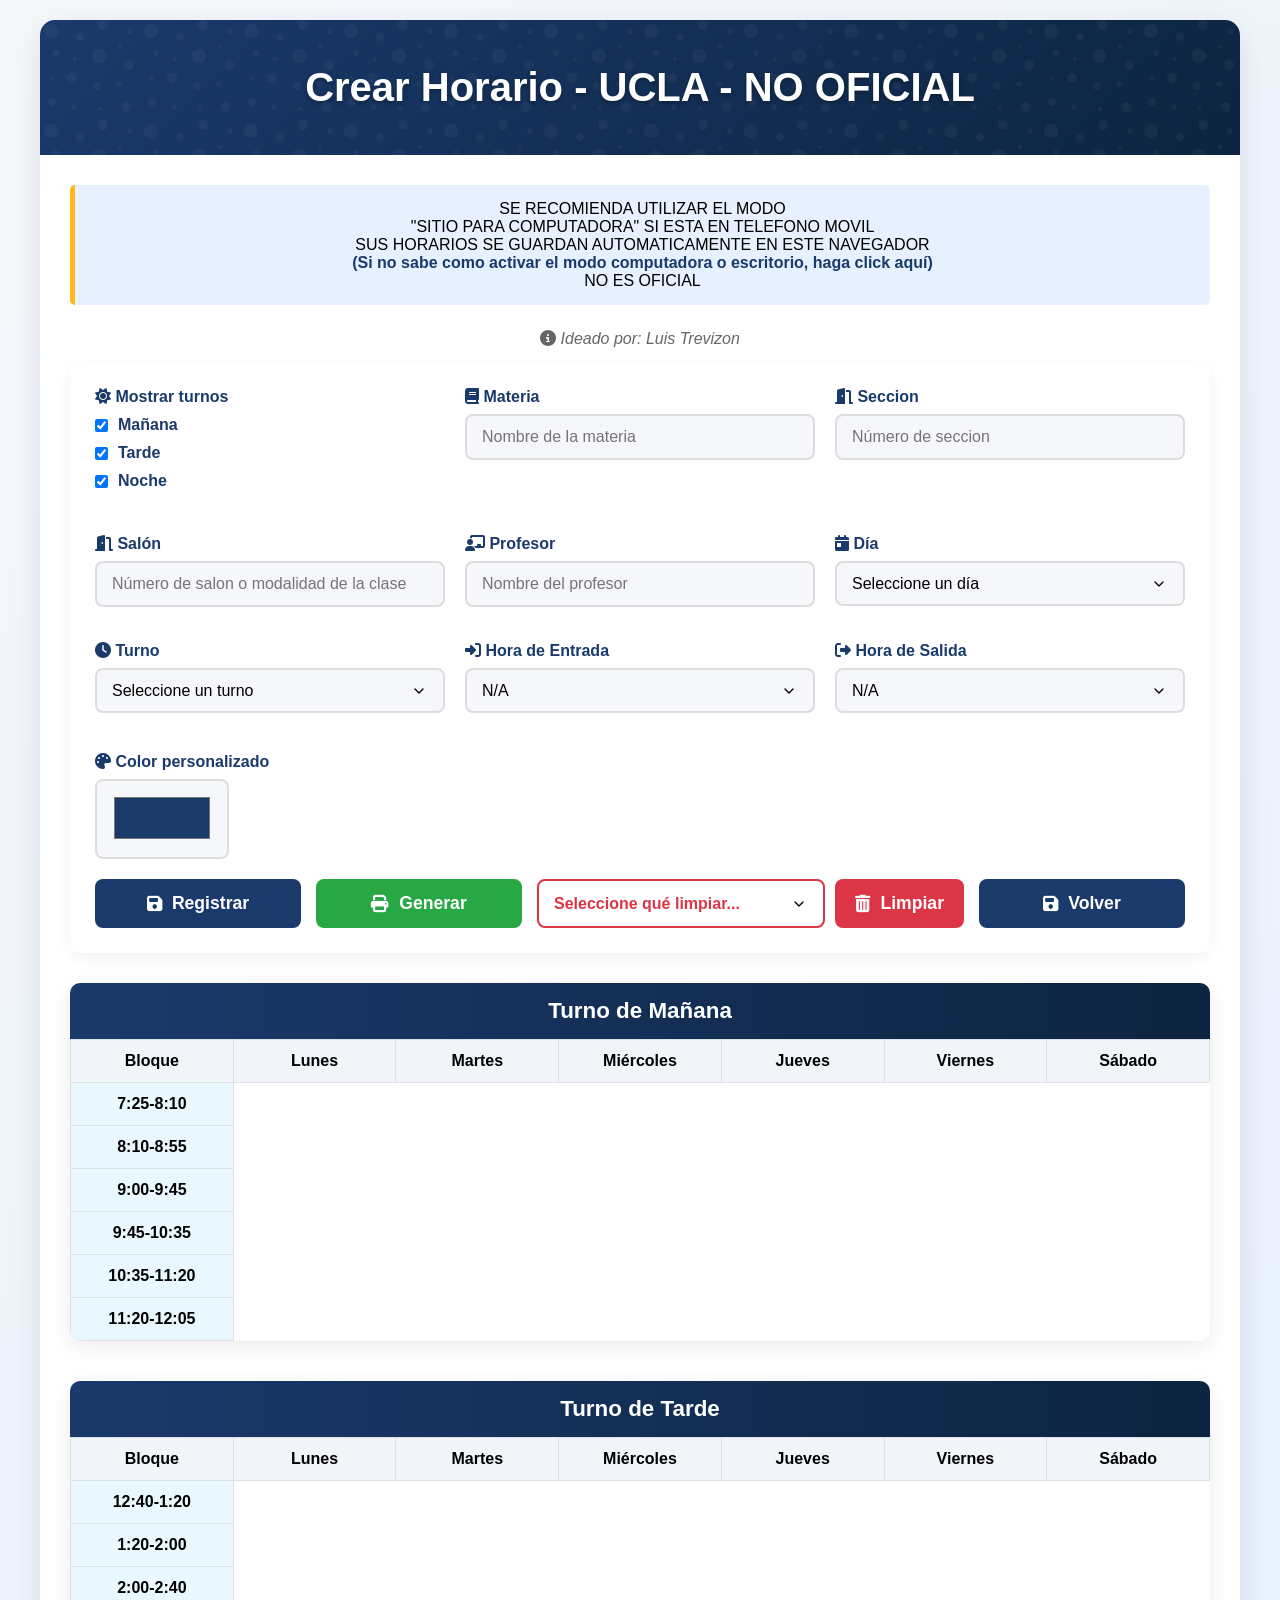
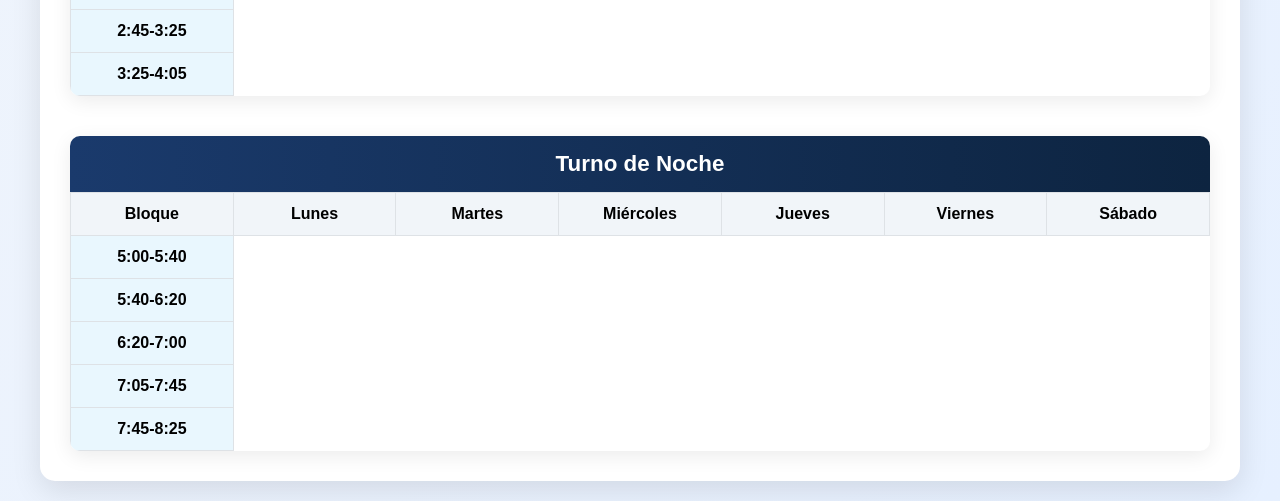
<file: horario.html>
<!DOCTYPE html>
<html lang="es">

<head>
    <meta charset="UTF-8">
    <meta name="viewport" content="width=device-width, initial-scale=1.0">
    <title>Crear Horario - UCLA - NO OFICIAL</title>
    <link rel="stylesheet" href="https://cdnjs.cloudflare.com/ajax/libs/font-awesome/6.4.0/css/all.min.css">
    <link rel="stylesheet" href="sources/estilos_horario.css">
    <script src="sources/script_horario.js"></script>
</head>

<body>
    <div class="container">
        <header class="header">
            <div class="header-bg"></div>
            <div class="header-content">
                <div class="logo-container">
                    <!-- <div class="left-logos">
                        <img src="logos/ucla.jpg" alt="Logo UCLA" class="logo">
                    </div> -->
                    <h1 class="title">Crear Horario - UCLA - NO OFICIAL</h1>
                    <!-- <img src="logos/dcee.jpg" alt="Logo DCCE" class="logo"> -->
                </div>
            </div>
        </header>

        <main class="main-content">
            <div class="info-box">
                SE RECOMIENDA UTILIZAR EL MODO<br>
                "SITIO PARA COMPUTADORA" SI ESTA EN TELEFONO MOVIL<br>
                SUS HORARIOS SE GUARDAN AUTOMATICAMENTE EN ESTE NAVEGADOR<br>
                <a class="important-link" target="_blank" href="https://www.youtube.com/watch?v=4lh2IbDsCBs">
                    (Si no sabe como activar el modo computadora o
                    escritorio, haga click aquí)
                </a>
                <br> NO ES OFICIAL
            </div>
            <p class="creator-note"><i class="fas fa-info-circle"></i> <span class="creator-name">Ideado por: Luis
                    Trevizon</span></p>
            <div class="controls-section">
                <div class="form-grid">
                    <div class="form-group">
                        <label><i class="fas fa-sun"></i> Mostrar turnos</label>
                        <div class="checkbox-group">
                            <input type="checkbox" id="check_m" value="m">
                            <label for="check_m">Mañana</label>
                        </div>
                        <div class="checkbox-group">
                            <input type="checkbox" id="check_t" value="t">
                            <label for="check_t">Tarde</label>
                        </div>
                        <div class="checkbox-group">
                            <input type="checkbox" id="check_n" value="n">
                            <label for="check_n">Noche</label>
                        </div>
                    </div>

                    <div class="form-group">
                        <label for="materia"><i class="fas fa-book"></i> Materia</label>
                        <input type="text" id="materia" class="form-control" placeholder="Nombre de la materia">
                    </div>

                    <div class="form-group">
                        <label for="seccion"><i class="fas fa-door-open"></i> Seccion</label>
                        <input type="text" id="seccion" class="form-control" placeholder="Número de seccion">
                    </div>

                    <div class="form-group">
                        <label for="salon_num"><i class="fas fa-door-open"></i> Salón</label>
                        <input type="text" id="salon_num" class="form-control"
                            placeholder="Número de salon o modalidad de la clase">
                    </div>

                    <div class="form-group">
                        <label for="prof_nom"><i class="fas fa-chalkboard-teacher"></i> Profesor</label>
                        <input type="text" id="prof_nom" class="form-control" placeholder="Nombre del profesor">
                    </div>

                    <div class="form-group">
                        <label for="dia"><i class="fas fa-calendar-day"></i> Día</label>
                        <select id="dia" class="form-control">
                            <option value="">Seleccione un día</option>
                            <option value="1">Lunes</option>
                            <option value="2">Martes</option>
                            <option value="3">Miércoles</option>
                            <option value="4">Jueves</option>
                            <option value="5">Viernes</option>
                            <option value="6">Sábado</option>
                        </select>
                    </div>

                    <div class="form-group">
                        <label for="turno"><i class="fas fa-clock"></i> Turno</label>
                        <select id="turno" class="form-control">
                            <option value="">Seleccione un turno</option>
                            <option value="m">Mañana</option>
                            <option value="t">Tarde</option>
                            <option value="n">Noche</option>
                        </select>
                    </div>

                    <div class="form-group">
                        <label for="hora_entrada"><i class="fas fa-sign-in-alt"></i> Hora de Entrada</label>
                        <select id="hora_entrada" class="form-control"></select>
                    </div>

                    <div class="form-group">
                        <label for="hora_salida"><i class="fas fa-sign-out-alt"></i> Hora de Salida</label>
                        <select id="hora_salida" class="form-control"></select>
                    </div>

                </div>
                <div class="form-group">
                    <label for="color_personalizado"><i class="fa-solid fa-palette"></i> Color personalizado</label>
                    <input type="color" style="padding-bottom: 14px;width: 134px;height: 80px;" value="#1a3a6c"
                        id="color_personalizado" class="form-control">
                </div>
                <div class="button-group">
                    <button class="btn btn-primary" onclick="registrar()">
                        <i class="fas fa-save"></i> Registrar
                    </button>
                    <button class="btn btn-success" onclick="GenerateScheduleContent()">
                        <i class="fas fa-print"></i> Generar
                    </button>
                    
                    <div class="danger-action-group">
                        <select id="opcion_limpiar" class="form-control select-danger">
                            <option value="">Seleccione qué limpiar...</option>
                            <option value="m">Limpiar Mañana</option>
                            <option value="t">Limpiar Tarde</option>
                            <option value="n">Limpiar Noche</option>
                            <option value="todo">Borrar Todo</option>
                        </select>
                        <button class="btn btn-danger" onclick="ejecutar_limpieza()">
                            <i class="fas fa-trash-alt"></i> Limpiar
                        </button>
                    </div>

                    <button class="btn btn-primary" onclick="volverIndex()">
                        <i class="fas fa-save"></i> Volver
                    </button>
                </div>
            </div>

            <div class="tables-container" id="dvContents">
                <div id="hidden_m" hidden>
                    <div class="turno-section">
                        <div class="turno-header">Turno de Mañana</div>
                        <table id="m">
                            <thead>
                                <tr>
                                    <th>Bloque</th>
                                    <th>Lunes</th>
                                    <th>Martes</th>
                                    <th>Miércoles</th>
                                    <th>Jueves</th>
                                    <th>Viernes</th>
                                    <th>Sábado</th>
                                </tr>
                            </thead>
                            <tbody id="turno_m">
                                <tr id="1m">
                                    <td class="hora-col">7:25-8:10</td>
                                </tr>
                                <tr id="2m">
                                    <td class="hora-col">8:10-8:55</td>
                                </tr>
                                <tr id="3m">
                                    <td class="hora-col">9:00-9:45</td>
                                </tr>
                                <tr id="4m">
                                    <td class="hora-col">9:45-10:35</td>
                                </tr>
                                <tr id="5m">
                                    <td class="hora-col">10:35-11:20</td>
                                </tr>
                                <tr id="6m">
                                    <td class="hora-col">11:20-12:05</td>
                                </tr>
                            </tbody>
                        </table>
                    </div>
                </div>

                <div id="hidden_t">
                    <div class="turno-section">
                        <div class="turno-header">Turno de Tarde</div>
                        <table id="t">
                            <thead>
                                <tr>
                                    <th>Bloque</th>
                                    <th>Lunes</th>
                                    <th>Martes</th>
                                    <th>Miércoles</th>
                                    <th>Jueves</th>
                                    <th>Viernes</th>
                                    <th>Sábado</th>
                                </tr>
                            </thead>
                            <tbody id="turno_t">
                                <tr id="1t">
                                    <td class="hora-col">12:40-1:20</td>
                                </tr>
                                <tr id="2t">
                                    <td class="hora-col">1:20-2:00</td>
                                </tr>
                                <tr id="3t">
                                    <td class="hora-col">2:00-2:40</td>
                                </tr>
                                <tr id="4t">
                                    <td class="hora-col">2:45-3:25</td>
                                </tr>
                                <tr id="5t">
                                    <td class="hora-col">3:25-4:05</td>
                                </tr>
                            </tbody>
                        </table>
                    </div>
                </div>

                <div id="hidden_n">
                    <div class="turno-section">
                        <div class="turno-header">Turno de Noche</div>
                        <table id="n">
                            <thead>
                                <tr>
                                    <th>Bloque</th>
                                    <th>Lunes</th>
                                    <th>Martes</th>
                                    <th>Miércoles</th>
                                    <th>Jueves</th>
                                    <th>Viernes</th>
                                    <th>Sábado</th>
                                </tr>
                            </thead>
                            <tbody id="turno_n">
                                <tr id="1n">
                                    <td class="hora-col">5:00-5:40</td>
                                </tr>
                                <tr id="2n">
                                    <td class="hora-col">5:40-6:20</td>
                                </tr>
                                <tr id="3n">
                                    <td class="hora-col">6:20-7:00</td>
                                </tr>
                                <tr id="4n">
                                    <td class="hora-col">7:05-7:45</td>
                                </tr>
                                <tr id="5n">
                                    <td class="hora-col">7:45-8:25</td>
                                </tr>
                            </tbody>
                        </table>
                    </div>
                </div>
            </div>
        </main>
    </div>
</body>

</html>
</file>
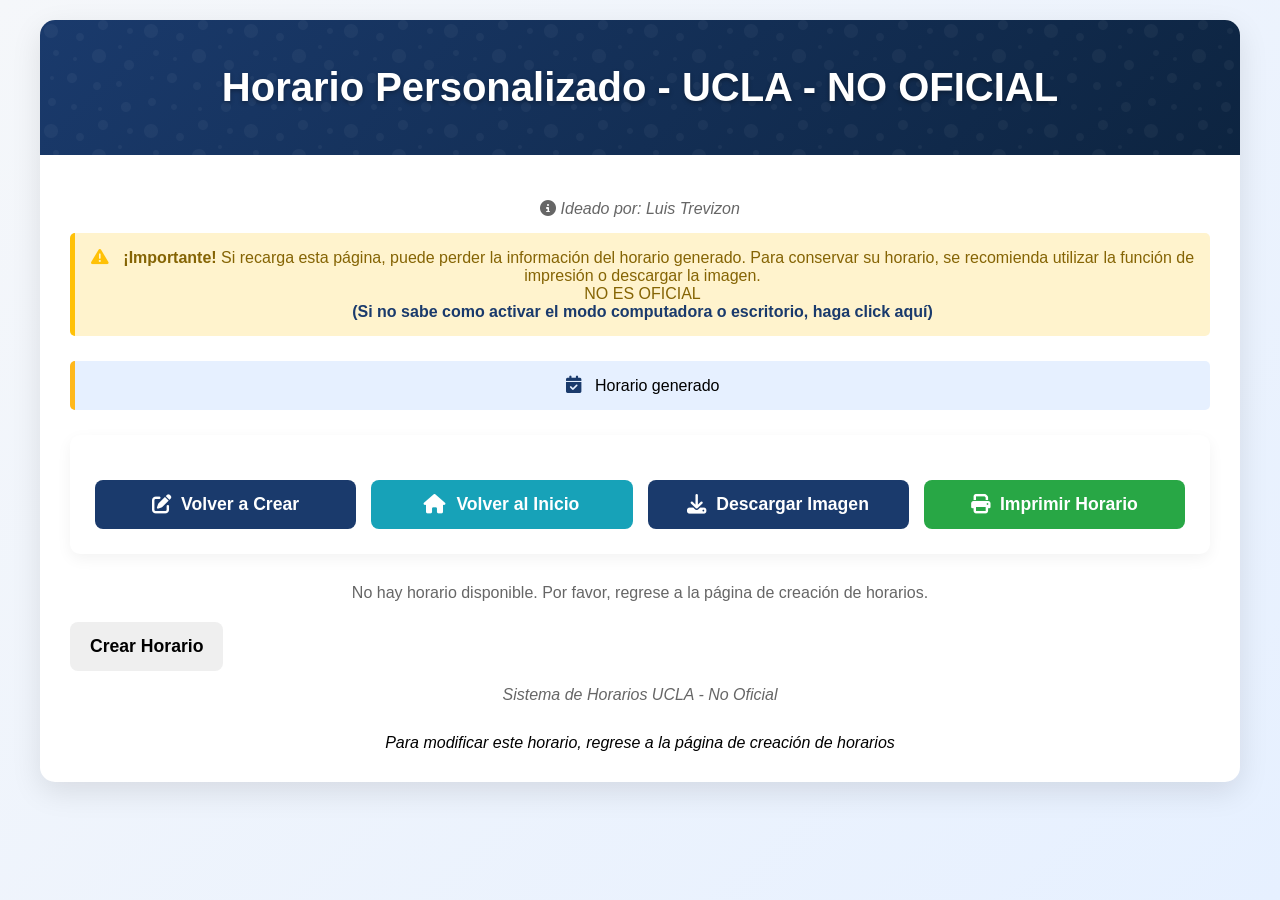
<file: horario_generado.html>
<!DOCTYPE html>
<html lang="es">

<head>
    <meta charset="UTF-8">
    <meta name="viewport" content="width=device-width, initial-scale=1.0">
    <title>Horario Personalizado - UCLA - NO OFICIAL</title>
    <link rel="stylesheet" href="https://cdnjs.cloudflare.com/ajax/libs/font-awesome/6.4.0/css/all.min.css">
    <link rel="stylesheet" href="sources/estilos_horario.css">
    <script src="sources/script_horario.js"></script>
</head>

<body>
    <div class="container">
        <header class="header">
            <div class="header-bg"></div>
            <div class="header-content">
                <div class="logo-container">
                    <h1 class="title">Horario Personalizado - UCLA - NO OFICIAL</h1>
                </div>
            </div>
        </header>

        <main class="main-content">
            <!-- Aviso importante sobre recarga de página -->
            <p class="creator-note"><i class="fas fa-info-circle"></i> <span class="creator-name">Ideado por: Luis Trevizon</span></p>
            <div class="info-box warning"><i class="fas fa-exclamation-triangle warning-icon"></i>
                <strong>¡Importante!</strong> Si recarga esta página, puede perder la información del horario generado.
                Para conservar su horario, se recomienda utilizar la función de impresión o descargar la imagen.
                <br> NO ES OFICIAL<br>
                <a class="important-link" target="_blank" href="https://www.youtube.com/watch?v=4lh2IbDsCBs">
                    (Si no sabe como activar el modo computadora o escritorio, haga click aquí)
                </a>
            </div>

            <!-- Información de generación -->
            <div class="info-box">
                <i class="fas fa-calendar-check" style="margin-right: 10px; color: #1a3a6c;"></i>
                <span id="generation-date">Horario generado</span>
            </div>

            <!-- Botones de navegación -->
            <div class="controls-section">
                <div class="button-group">
                    <button class="btn btn-primary" onclick="window.location.href='horario.html'">
                        <i class="fas fa-edit"></i>
                        Volver a Crear
                    </button>
                    <button class="btn btn-info" onclick="window.location.href='index.html'">
                        <i class="fas fa-home"></i>
                        Volver al Inicio
                    </button>
                    <!-- Botón movido a la sección de controles principales -->
                    <button id="btn-descargar-img" class="btn btn-primary" type="button" onclick="descargarImagen()">
                        <i class="fas fa-download"></i> Descargar Imagen
                    </button>
                    <button class="btn btn-success" onclick="window.print()">
                        <i class="fas fa-print"></i>
                        Imprimir Horario
                    </button>
                </div>
            </div>

            <!-- Contenido del horario generado -->
            <div id="schedule-content">
                <!-- El contenido del horario se carga dinámicamente aquí -->
            </div>

            <!-- Nota del creador -->
            <div class="creator-note">
                <p>Sistema de Horarios UCLA - No Oficial</p>
            </div>

            <!-- Pie de página adicional -->
            <div class="schedule-footer">
                <p>Para modificar este horario, regrese a la página de creación de horarios</p>
            </div>
        </main>
    </div>

    <!-- Estilos adicionales para impresión -->
    <style>
        @media print {
            /* Se incluyó '.header' y '.info-box' para que desaparezcan en la impresión */
            .header,
            .controls-section,
            .info-box,
            .creator-note,
            .schedule-footer {
                display: none !important;
            }

            body {
                background: white !important;
                padding: 0 !important;
            }

            .container {
                box-shadow: none !important;
                border-radius: 0 !important;
            }

            .turno-header {
                background: linear-gradient(to right, var(--ucla), var(--ucla-gradient)) !important;
                -webkit-print-color-adjust: exact !important;
                print-color-adjust: exact !important;
            }

            .filled-cell {
                -webkit-print-color-adjust: exact !important;
                print-color-adjust: exact !important;
            }

            table {
                page-break-inside: avoid;
            }

            .turno-section {
                page-break-inside: avoid;
                margin-bottom: 30px;
            }
        }

        /* Mejoras visuales adicionales */
        .info-box i {
            font-size: 1.1em;
        }

        .btn i {
            font-size: 1.1em;
        }

        /* Efecto hover mejorado para botones */
        .btn:hover i {
            transform: scale(1.1);
            transition: transform 0.2s ease;
        }

        /* Responsividad mejorada para botones */
        @media (max-width: 768px) {
            .button-group {
                grid-template-columns: 1fr;
                gap: 15px;
            }

            .btn {
                width: 100%;
                justify-content: center;
            }
        }
    </style>
</body>

</html>
</file>
<file: sources/estilos_horario.css>
* {
    margin: 0;
    padding: 0;
    box-sizing: border-box;
    font-family: 'Segoe UI', Tahoma, Geneva, Verdana, sans-serif;
}

:root {
    --ucla: #1a3a6c;
    --ucla-gradient: #0d2440;
    --ucla-blue: #1a3a6c;
    --ucla-gold: #ffb81c;
    --light-blue: #e6f0ff;
    --light-gray: #f5f7fa;
    --dark-gray: #333;
    --success: #28a745;
    --warning: #ffc107;
    --danger: #dc3545;
    --info: #17a2b8;
}

body {
    background: linear-gradient(135deg, #f5f7fa 0%, #e6f0ff 100%);
    min-height: 100vh;
    padding: 20px;
}

.container {
    max-width: 1200px;
    margin: 0 auto;
    background: white;
    border-radius: 15px;
    box-shadow: 0 10px 30px rgba(0, 0, 0, 0.1);
    overflow: hidden;
}

header.header {
    background: linear-gradient(135deg, var(--ucla-blue) 0%, #0d2440 100%);
    color: white;
    padding: 20px;
    position: relative;
    overflow: hidden;
}

.logo-container {
    display: flex;
    justify-content: space-between;
    align-items: center;
    padding: 15px 0;
}

.logo {
    width: 100px;
    height: 100px;
    object-fit: contain;
    background: white;
    padding: 5px;
    border-radius: 10px;
    box-shadow: 0 5px 15px rgba(0, 0, 0, 0.2);
}

.title {
    text-align: center;
    font-size: 2.5rem;
    text-shadow: 0 2px 4px rgba(0, 0, 0, 0.3);
    padding: 10px 0;
    flex-grow: 1;
}

.main-content {
    padding: 30px;
}

.info-box {
    background: var(--light-blue);
    border-left: 5px solid var(--ucla-gold);
    padding: 15px;
    border-radius: 5px;
    margin-bottom: 25px;
    text-align: center;
    font-weight: 500;
}

.creator-note {
    text-align: center;
    margin: 15px 0;
    color: #666;
    font-style: italic;
}

.controls-section {
    background: white;
    padding: 25px;
    border-radius: 10px;
    box-shadow: 0 5px 15px rgba(0, 0, 0, 0.05);
    margin-bottom: 30px;
}

.form-grid {
    display: grid;
    grid-template-columns: repeat(auto-fit, minmax(300px, 1fr));
    gap: 20px;
    margin-bottom: 25px;
}

.form-group {
    margin-bottom: 15px;
}

.form-group label {
    display: block;
    margin-bottom: 8px;
    font-weight: 600;
    color: var(--ucla);
}

.form-control {
    width: 100%;
    padding: 12px 15px;
    border: 2px solid #ddd;
    border-radius: 8px;
    font-size: 1rem;
    transition: all 0.3s;
    background: var(--light-gray);
}

.form-control:focus {
    border-color: var(--ucla);
    outline: none;
    box-shadow: 0 0 0 3px rgba(26, 58, 108, 0.2);
}

select.form-control {
    appearance: none;
    background-image: url("data:image/svg+xml;charset=UTF-8,%3csvg xmlns='http://www.w3.org/2000/svg' viewBox='0 0 24 24' fill='none' stroke='currentColor' stroke-width='2' stroke-linecap='round' stroke-linejoin='round'%3e%3cpolyline points='6 9 12 15 18 9'%3e%3c/polyline%3e%3c/svg%3e");
    background-repeat: no-repeat;
    background-position: right 1rem center;
    background-size: 1em;
}

.checkbox-group {
    display: flex;
    align-items: center;
    gap: 10px;
    margin: 10px 0;
}

.checkbox-group label {
    margin-bottom: 0;
}

.button-group {
    display: grid;
    grid-template-columns: repeat(auto-fit, minmax(200px, 1fr));
    gap: 15px;
    margin-top: 20px;
}

.btn {
    padding: 14px 20px;
    border: none;
    border-radius: 8px;
    font-size: 1.1rem;
    font-weight: 600;
    cursor: pointer;
    transition: all 0.3s;
    display: flex;
    align-items: center;
    justify-content: center;
    gap: 10px;
    text-align: center;
}

.btn-primary {
    background: var(--ucla-blue);
    color: white;
}

.btn-success {
    background: var(--success);
    color: white;
}

.btn-warning {
    background: var(--warning);
    color: var(--dark-gray);
}

.btn-danger {
    background: var(--danger);
    color: white;
}

.btn-info {
    background: var(--info);
    color: white;
}

.btn:hover {
    transform: translateY(-3px);
    box-shadow: 0 5px 15px rgba(0, 0, 0, 0.1);
}

.btn:active {
    transform: translateY(0);
}

.tables-container {
    display: flex;
    flex-direction: column;
    gap: 40px;
}

.turno-section {
    background: white;
    border-radius: 10px;
    overflow: hidden;
    box-shadow: 0 5px 20px rgba(0, 0, 0, 0.08);
    transition: all 0.3s ease;
}

.turno-section:hover {
    box-shadow: 0 8px 25px rgba(0, 0, 0, 0.12);
    transform: translateY(-5px);
}

.turno-header {
    background: linear-gradient(to right, var(--ucla), var(--ucla-gradient));
    color: white;
    padding: 15px;
    text-align: center;
    font-size: 1.4rem;
    font-weight: 600;
}

table {
    width: 100%;
    border-collapse: collapse;
    table-layout: fixed;
}

th,
td {
    padding: 12px 10px;
    text-align: center;
    border: 1px solid #dee2e6;
}

th {
    background-color: #f1f5f9;
    font-weight: 600;
    color: black;
    position: sticky;
    top: 0;
}

.hora-col {
    background-color: #e9f7fe;
    font-weight: 600;
    width: 120px;
}

.filled-cell {
    font-weight: 500;
    position: relative;
    overflow: hidden;
    padding: 10px;
}

.espacio-libre {
    background-color: #f8d7da;
    color: #721c24;
}

.event-info {
    font-size: 0.85rem;
    line-height: 1.4;
    white-space: pre-wrap;
}

.event-title {
    font-weight: 700;
    margin-bottom: 3px;
}

.header-bg {
    position: absolute;
    top: 0;
    right: 0;
    bottom: 0;
    left: 0;
    opacity: 0.1;
    background-image: url("data:image/svg+xml,%3Csvg width='100' height='100' viewBox='0 0 100 100' xmlns='http://www.w3.org/2000/svg'%3E%3Cpath d='M11 18c3.866 0 7-3.134 7-7s-3.134-7-7-7-7 3.134-7 7 3.134 7 7 7zm48 25c3.866 0 7-3.134 7-7s-3.134-7-7-7-7 3.134-7 7 3.134 7 7 7zm-43-7c1.657 0 3-1.343 3-3s-1.343-3-3-3-3 1.343-3 3 1.343 3 3 3zm63 31c1.657 0 3-1.343 3-3s-1.343-3-3-3-3 1.343-3 3 1.343 3 3 3zM34 90c1.657 0 3-1.343 3-3s-1.343-3-3-3-3 1.343-3 3 1.343 3 3 3zm56-76c1.657 0 3-1.343 3-3s-1.343-3-3-3-3 1.343-3 3 1.343 3 3 3zM12 86c2.21 0 4-1.79 4-4s-1.79-4-4-4-4 1.79-4 4 1.79 4 4 4zm28-65c2.21 0 4-1.79 4-4s-1.79-4-4-4-4 1.79-4 4 1.79 4 4 4zm23-11c2.76 0 5-2.24 5-5s-2.24-5-5-5-5 2.24-5 5 2.24 5 5 5zm-6 60c2.21 0 4-1.79 4-4s-1.79-4-4-4-4 1.79-4 4 1.79 4 4 4zm29 22c2.76 0 5-2.24 5-5s-2.24-5-5-5-5 2.24-5 5 2.24 5 5 5zM32 63c2.76 0 5-2.24 5-5s-2.24-5-5-5-5 2.24-5 5 2.24 5 5 5zm57-13c2.76 0 5-2.24 5-5s-2.24-5-5-5-5 2.24-5 5 2.24 5 5 5zm-9-21c1.105 0 2-.895 2-2s-.895-2-2-2-2 .895-2 2 .895 2 2 2zM60 91c1.105 0 2-.895 2-2s-.895-2-2-2-2 .895-2 2 .895 2 2 2zM35 41c1.105 0 2-.895 2-2s-.895-2-2-2-2 .895-2 2 .895 2 2 2zM12 60c1.105 0 2-.895 2-2s-.895-2-2-2-2 .895-2 2 .895 2 2 2z' fill='%23ffffff' fill-opacity='0.4' fill-rule='evenodd'/%3E%3C/svg%3E");
    z-index: 0;
}

.header-content {
    position: relative;
    z-index: 1;
}

/* MEJORAS PARA IMÁGENES */
.resultados {
    overflow: visible !important;
}

.resultados img {
    min-width: 100%;
    width: auto;
    max-width: none;
    display: block;
    margin: 0 auto;
}

/* MEJORAS RESPONSIVAS */
@media (max-width: 992px) {
    .form-grid {
        grid-template-columns: 1fr;
    }

    .title {
        font-size: 2.2rem;
    }
}

@media (max-width: 768px) {
    .logo-container {
        flex-direction: column;
        text-align: center;
        gap: 15px;
    }

    .title {
        font-size: 1.8rem;
    }

    .button-group {
        grid-template-columns: 1fr;
    }

    .btn {
        width: 100%;
    }

    table {
        min-width: 100%;
        font-size: 0.85rem;
    }

    th,
    td {
        padding: 8px 5px;
    }

    .hora-col {
        width: 80px;
        min-width: 70px;
    }

    .turno-header {
        font-size: 1.2rem;
    }
}

@media (max-width: 480px) {
    .title {
        font-size: 1.5rem;
    }

    .main-content {
        padding: 20px 15px;
    }

    th,
    td {
        padding: 6px 4px;
        font-size: 0.8rem;
    }

    .hora-col {
        width: 70px;
        min-width: 60px;
    }

    .event-info {
        font-size: 0.75rem;
    }
}

@media (max-width: 375px) {
    body {
        padding: 10px;
    }

    .container {
        border-radius: 10px;
    }

    .title {
        font-size: 1.3rem;
        padding: 5px 0;
    }

    .main-content {
        padding: 15px 10px;
    }

    .form-control {
        padding: 10px 12px;
        font-size: 0.95rem;
    }

    .checkbox-group {
        flex-direction: column;
        align-items: flex-start;
    }

    .button-group {
        grid-template-columns: 1fr;
        gap: 10px;
    }

    .btn {
        padding: 12px;
        font-size: 1rem;
    }

    table {
        font-size: 0.75rem;
    }

    th,
    td {
        padding: 6px 4px;
    }

    .hora-col {
        width: 65px;
        min-width: 60px;
    }

    .turno-header {
        font-size: 1rem;
        padding: 10px;
    }

    .logo {
        width: 80px;
        height: 80px;
    }

    .event-info {
        font-size: 0.7rem;
    }
}

.schedule-footer {
    text-align: center;
    margin-top: 30px;
    font-style: italic;
}

a {
    color: var(--ucla-blue);
    text-decoration: none;
    font-weight: 600;
    transition: all 0.3s ease;
    padding: 2px 4px;
    border-radius: 4px;
    position: relative;
}

/* Efecto hover - subrayado animado */
a:hover {
    color: var(--ucla-blue);
    background-color: rgba(26, 58, 108, 0.05);
}

a:hover::after {
    content: '';
    position: absolute;
    left: 4px;
    bottom: 0;
    width: calc(100% - 8px);
    height: 2px;
    background: var(--ucla-gold);
    transform-origin: left;
    animation: underline 0.3s ease forwards;
}

@keyframes underline {
    from {
        transform: scaleX(0)
    }

    to {
        transform: scaleX(1)
    }
}

/* Enlaces en contexto de navegación */
nav a {
    display: inline-block;
    padding: 8px 16px;
    margin: 0 5px;
    border-radius: 8px;
    color: white;
    background-color: rgba(255, 255, 255, 0.1);
    transition: all 0.3s;
}

nav a:hover {
    background-color: rgba(255, 255, 255, 0.2);
    transform: translateY(-2px);
    box-shadow: 0 4px 8px rgba(0, 0, 0, 0.1);
}

/* Enlaces en botones */
.btn a {
    color: inherit !important;
    display: block;
    padding: 14px 20px;
    border-radius: 8px;
    background: transparent;
}

/* Enlaces en resultados */
.result-item a {
    color: var(--ucla-blue);
    border-bottom: 1px dashed var(--ucla-gold);
    padding-bottom: 2px;
}

.result-item a:hover {
    background-color: var(--light-blue);
    border-bottom-style: solid;
}

/* Enlaces en footer */
footer a {
    color: var(--ucla-gold);
    font-weight: 500;
}

footer a:hover {
    color: white;
    background-color: var(--ucla-gold);
}

/* Enlaces en estado activo */
a:active {
    transform: translateY(1px);
}

/* Enlaces visitados */
a:visited {
    color: #4a3a8c;
    /* Tono púrpura oscuro */
}

/* Enlaces en modo móvil */
@media (max-width: 768px) {
    a {
        padding: 2px 0;
    }

    nav a {
        display: block;
        margin: 5px 0;
        text-align: center;
    }

    .btn a {
        padding: 10px 12px;
    }

    a:hover::after {
        display: none;
    }
}

.warning {
    background: #fff3cd;
    border-left: 5px solid #ffc107;
    color: #856404;
    margin-bottom: 25px
}

.warning-icon {
    margin-right: 10px;
    color: #ffc107
}

/* --- ESTILOS PARA GRUPO DE LIMPIEZA --- */
.danger-action-group {
    display: flex;
    gap: 10px;
}

/* En pantallas de computadora, ocupa 2 columnas del grid para que quepa bien el texto */
@media (min-width: 992px) {
    .danger-action-group {
        grid-column: span 2;
    }
}

/* Estetica roja para que empate con el boton de borrar */
.danger-action-group .select-danger {
    border: 2px solid var(--danger);
    color: var(--danger);
    font-weight: 600;
    background-color: transparent;
    flex: 1; /* Ocupa el espacio restante */
}

/* Efecto focus con sombra roja */
.danger-action-group .select-danger:focus {
    border-color: var(--danger);
    box-shadow: 0 0 0 3px rgba(220, 53, 69, 0.2);
}

.danger-action-group .btn {
    flex-shrink: 0; /* El boton mantiene su tamaño */
}

/* En telefonos, que se apilen verticalmente */
@media (max-width: 768px) {
    .danger-action-group {
        grid-column: span 1;
        flex-direction: column;
    }
}
</file>
